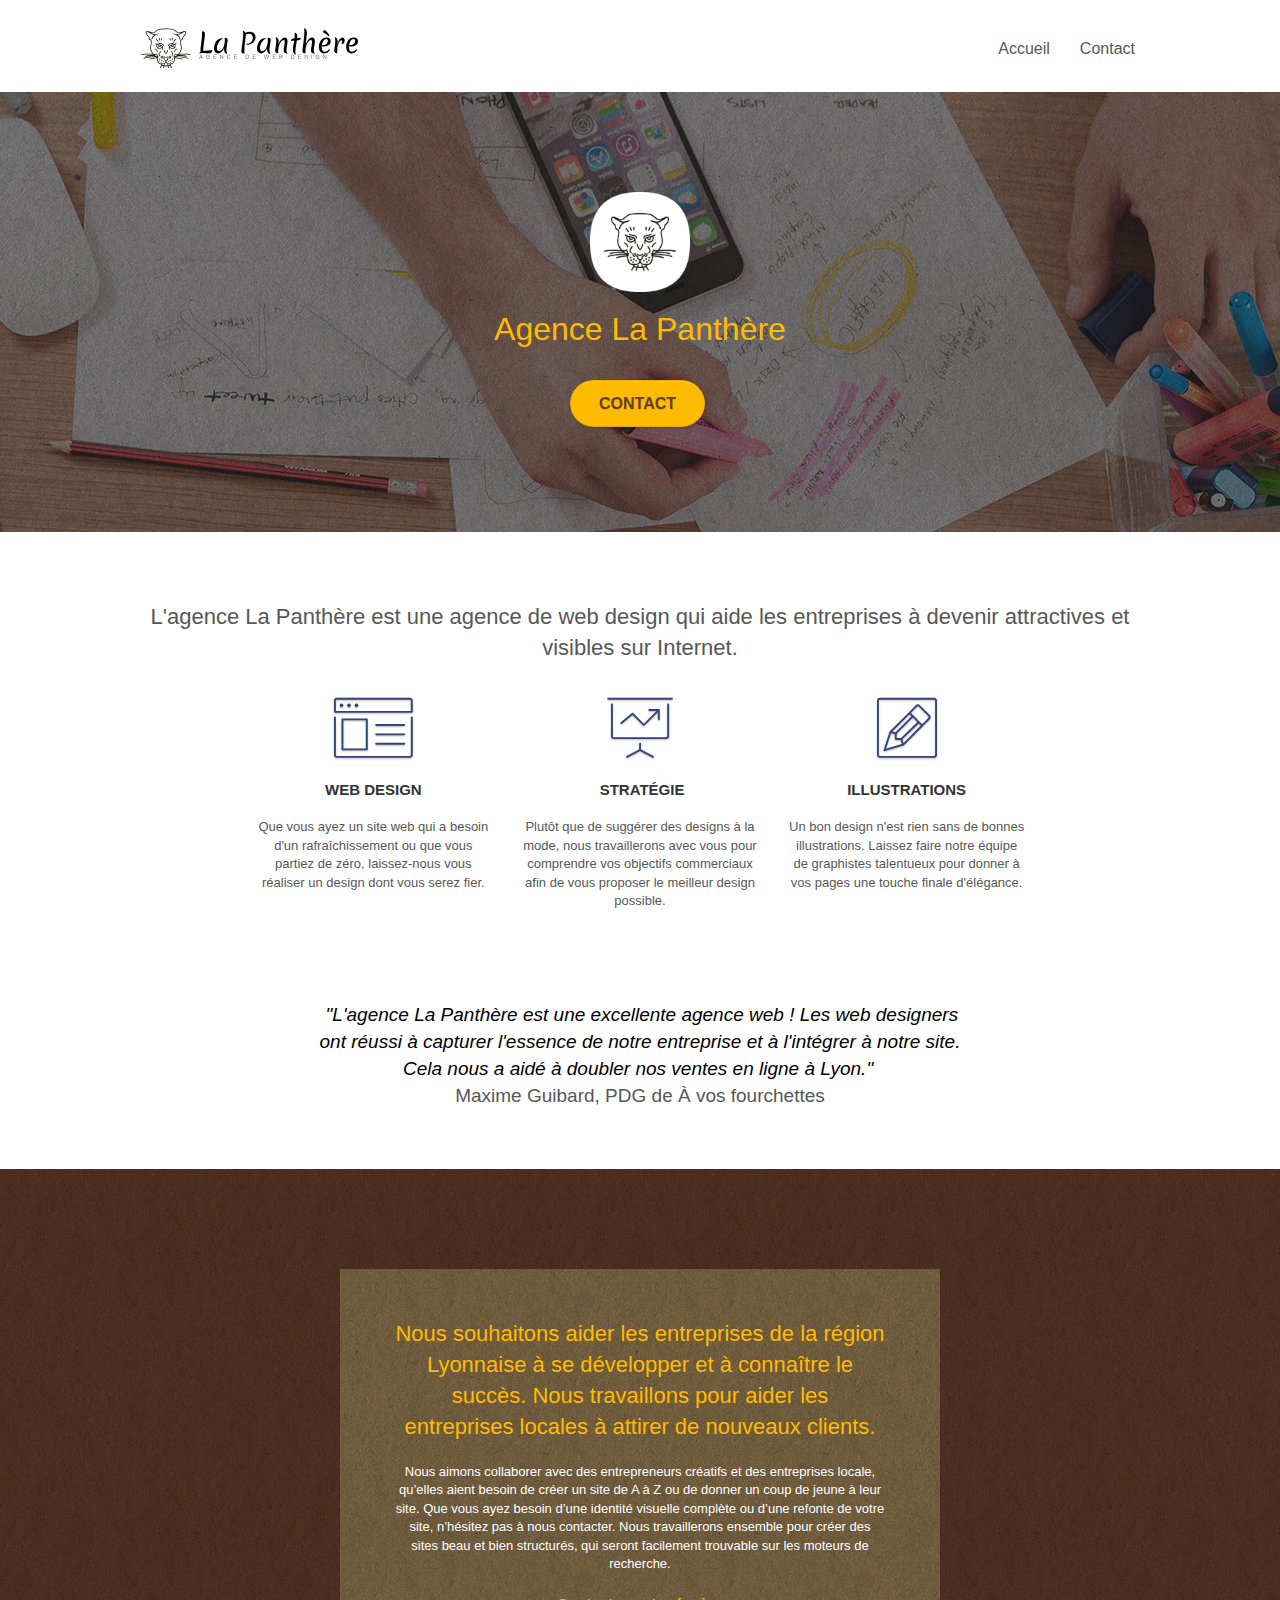
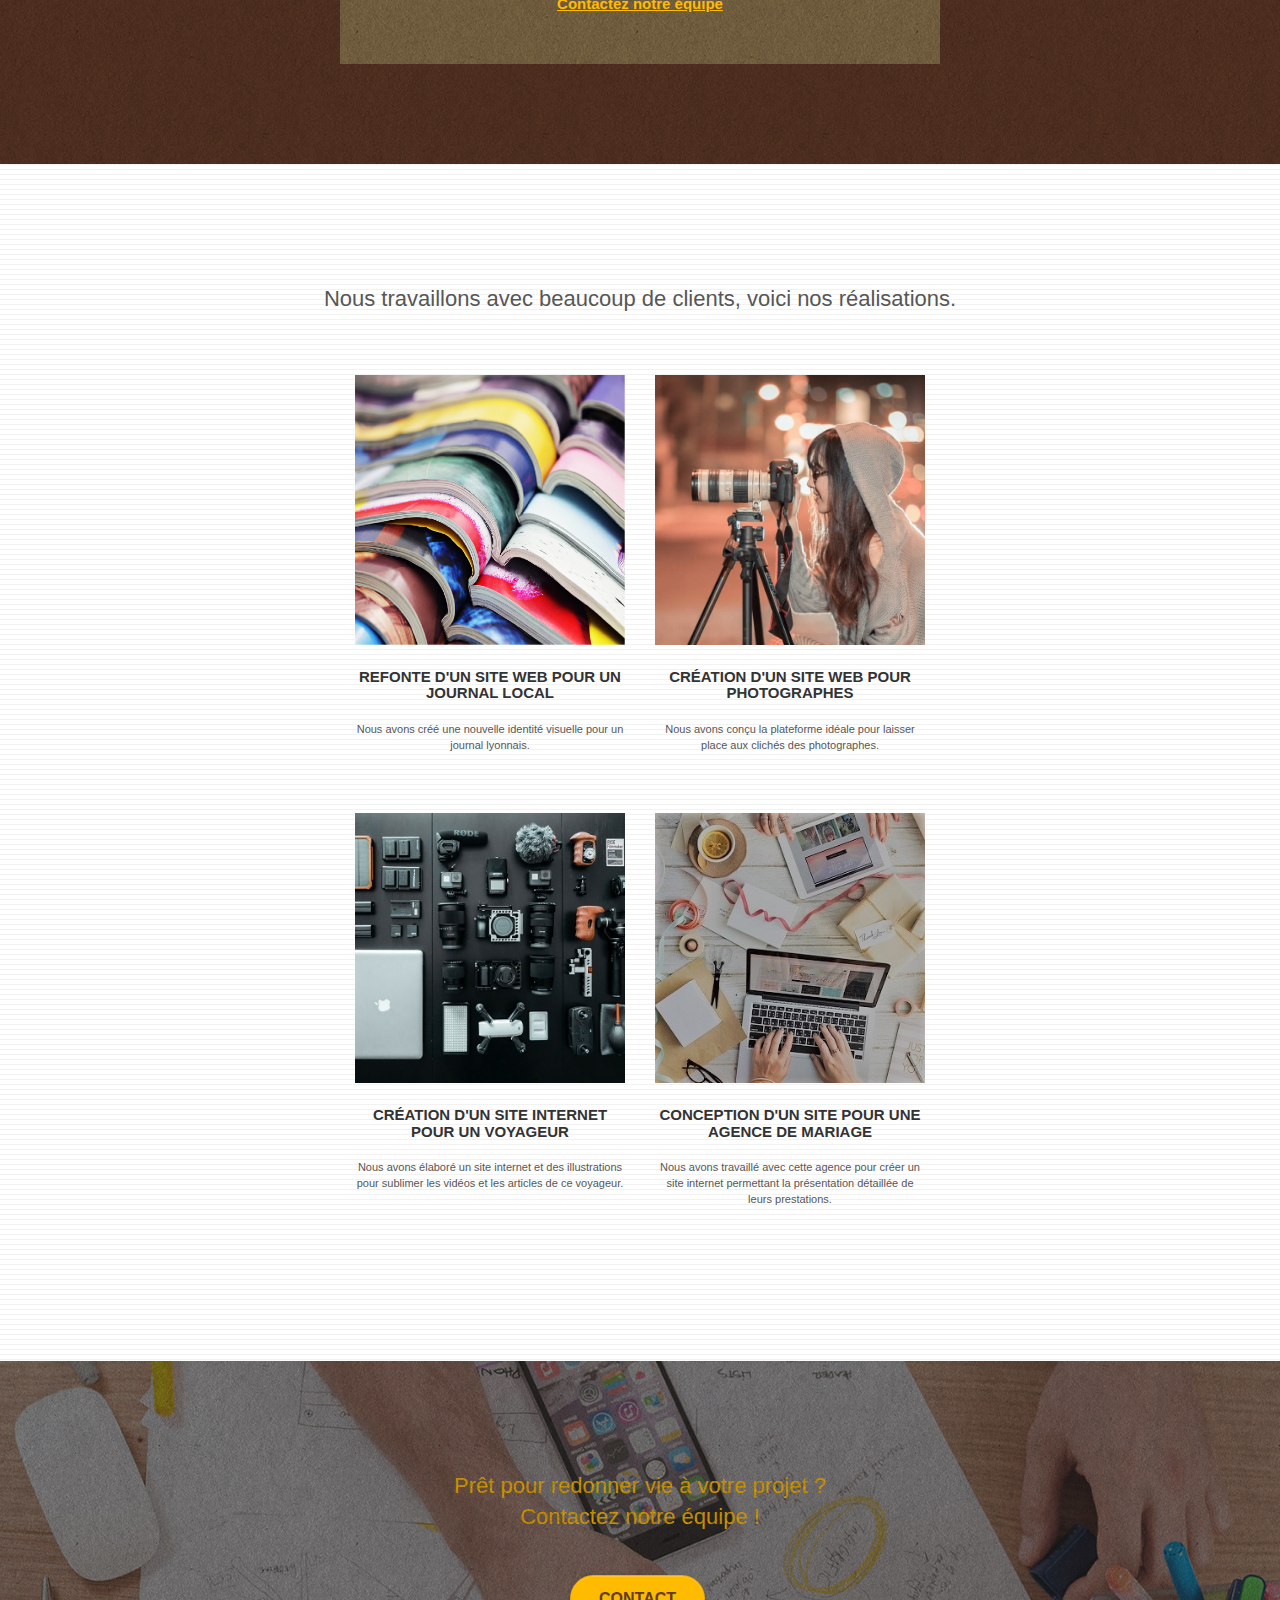
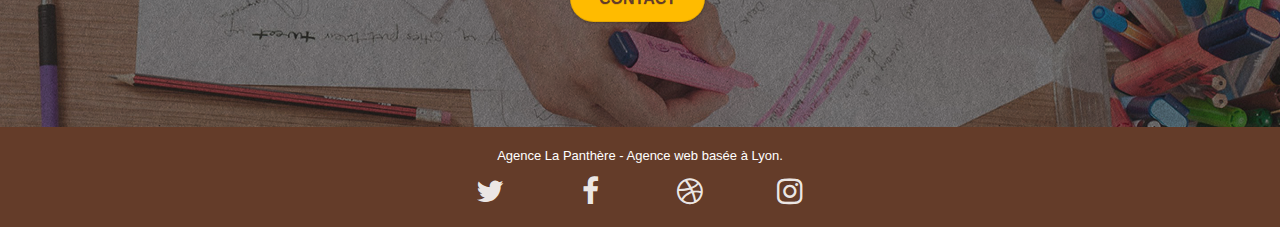
<file: index.html>
<!DOCTYPE html>
<html lang="fr">
    <head>
        <meta charset="utf-8" />

        <meta
            name="description"
            content="La Panthère, agence de webdesign basée à Lyon, aide les entreprises à devenir attractives et visibles sur Internet. Prêt pour redonner vie à votre projet ?"
        />
        <meta
            name="viewport"
            content="width=device-width, initial-scale=1.0, viewport-fit=cover"
        />
        <link rel="shortcut icon" type="image/png" href="favicon.jpg" />

        <link rel="stylesheet" type="text/css" href="./css/bootstrap.css" />
        <link rel="stylesheet" type="text/css" href="style.css" />
        <link rel="stylesheet" type="text/css" href="./css/font-awesome.css" />
        <link rel="stylesheet" type="text/css" href="./css/et-line.css" />

        <script src="./js/jquery-2.1.0.js"></script>
        <script src="./js/bootstrap.js"></script>
        <script src="./js/blocs.js"></script>
        <script src="./js/jquery.touchSwipe.js" defer></script>
        <script src="./js/gmaps.js"></script>

        <title>La Panthère</title>

        <!-- Analytics -->

        <!-- Analytics END -->
    </head>
    <body>
        <!-- Principal conteneur -->
        <div class="page-container">
            <!-- bloc-0 -->
            <div class="bloc bgc-white l-bloc" id="bloc-0">
                <div class="container bloc-sm">
                    <nav class="navbar row">
                        <div class="navbar-header">
                            <a class="navbar-brand" href="index.html"
                                ><img
                                    src="img/agence-la-panthere-monochrome.svg"
                                    alt="La panthère agence de webdesign, logo"
                                    height="40"
                            /></a>

                            <button
                                id="nav-toggle"
                                type="button"
                                class="ui-navbar-toggle navbar-toggle"
                                data-toggle="collapse"
                                data-target=".navbar-1"
                            >
                                <span class="sr-only">Toggle navigation</span
                                ><span class="icon-bar"></span
                                ><span class="icon-bar"></span
                                ><span class="icon-bar"></span>
                            </button>
                        </div>
                        <div
                            class="collapse navbar-collapse navbar-1 special-dropdown-nav"
                        >
                            <ul class="site-navigation nav navbar-nav">
                                <li>
                                    <a href="index.html">Accueil</a>
                                </li>
                                <li></li>
                                <li>
                                    <a href="contact.html">Contact</a>
                                </li>
                            </ul>
                        </div>
                    </nav>
                </div>
            </div>
            <!-- bloc-0 END -->

            <!-- bloc-1-presentation -->
            <div
                class="bloc bgc-dark-slate-blue bg-banniere d-bloc bg-t-edge bloc-bg-texture texture-paper b-parallax"
                id="bloc-1-hero"
            >
                <div class="container bloc-lg">
                    <div class="row tight-width-whitespace">
                        <div class="col-sm-12">
                            <img
                                src="img/logo.png"
                                class="center-block image-resize-mode"
                                width="100"
                                alt="Logo de La Panthère"
                            />
                            <h1 class="text-center hero-bloc-text tc-white">
                                Agence La Panthère
                            </h1>
                            <div class="text-center">
                                <a
                                    href="contact.html"
                                    class="btn btn-lg btn-clean btn-rd cta-hero btn-atomic-tangerine"
                                    id="cta-hero"
                                    >Contact</a
                                >
                            </div>
                        </div>
                    </div>
                </div>
            </div>
            <!-- bloc-1-presentation END -->

            <!-- bloc-2-services -->
            <div class="bloc bgc-white l-bloc" id="bloc-2-services">
                <div class="container bloc-md">
                    <div class="row">
                        <div class="col-sm-12 text-center font-size-up">
                            <h2>
                                L'agence La Panthère est une agence de web
                                design qui aide les entreprises à devenir
                                attractives et visibles sur Internet.
                            </h2>
                        </div>
                    </div>
                    <div class="row voffset-lg med-width-whitespace">
                        <div class="col-sm-4">
                            <div class="text-center">
                                <span
                                    class="et-icon-browser sm-shadow icon-dark-slate-blue icons icon-lg"
                                ></span>
                            </div>
                            <h3 class="mg-md text-center">Web design</h3>
                            <p class="text-center">
                                Que vous ayez un site web qui a besoin d'un
                                rafraîchissement ou que vous partiez de zéro,
                                laissez-nous vous réaliser un design dont vous
                                serez fier.
                            </p>
                        </div>
                        <div class="col-sm-4">
                            <div class="text-center">
                                <span
                                    class="et-icon-presentation sm-shadow icon-dark-slate-blue icons icon-lg"
                                ></span>
                            </div>
                            <h3 class="mg-md text-center">&nbsp;Stratégie</h3>
                            <p class="text-center">
                                Plutôt que de suggérer des designs à la mode,
                                nous travaillerons avec vous pour comprendre vos
                                objectifs commerciaux afin de vous proposer le
                                meilleur design possible.<br />
                            </p>
                        </div>
                        <div class="col-sm-4">
                            <div class="text-center">
                                <span
                                    class="et-icon-edit sm-shadow icon-dark-slate-blue icons icon-lg"
                                ></span>
                            </div>
                            <h3 class="mg-md text-center">Illustrations</h3>
                            <p class="text-center">
                                Un bon design n'est rien sans de bonnes
                                illustrations. Laissez faire notre équipe de
                                graphistes talentueux pour donner à vos pages
                                une touche finale d'élégance.
                            </p>
                        </div>
                    </div>
                    <div class="row voffset-lg voffset">
                        <div
                            class="col-xs-12 col-md-8 col-md-offset-2 text-center font-size-up"
                        >
                            <p>
                                <mark
                                    >"L'agence La Panthère est une excellente
                                    agence web ! Les web designers ont réussi à
                                    capturer l'essence de notre entreprise et à
                                    l'intégrer à notre site. Cela nous a aidé à
                                    doubler nos ventes en ligne à Lyon."</mark
                                >

                                <br />
                                Maxime Guibard, PDG de À vos fourchettes
                            </p>
                        </div>
                    </div>
                </div>
            </div>
            <!-- bloc-2-services END -->

            <!-- bloc-3-what-i-do -->
            <div
                class="bloc tc-white bgc-atomic-tangerine bg-presentation d-bloc bloc-bg-texture texture-paper b-parallax"
                id="bloc-3-what-i-do"
            >
                <div class="container bloc-lg">
                    <div
                        class="row tight-width-whitespace black-background padding-0"
                    >
                        <div class="col-sm-12">
                            <h2 class="mg-md text-center tc-white">
                                Nous souhaitons aider les entreprises de la
                                région Lyonnaise à se développer et à connaître
                                le succès. Nous travaillons pour aider les
                                entreprises locales à attirer de nouveaux
                                clients.<br />
                            </h2>
                            <p class="text-center white font-size-13">
                                Nous aimons collaborer avec des entrepreneurs
                                créatifs et des entreprises locale, qu’elles
                                aient besoin de créer un site de A à Z ou de
                                donner un coup de jeune à leur site. Que vous
                                ayez besoin d’une identité visuelle complète ou
                                d’une refonte de votre site, n’hésitez pas à
                                nous contacter. Nous travaillerons ensemble pour
                                créer des sites beau et bien structurés, qui
                                seront facilement trouvable sur les moteurs de
                                recherche. <br /><br /><a
                                    class="ltc-white bold-link font-size-15"
                                    href="contact.html"
                                    >Contactez notre équipe</a
                                ><br />
                            </p>
                        </div>
                    </div>
                </div>
            </div>
            <!-- bloc-3-what-i-do END -->

            <!-- bloc-4-portfolio -->
            <div
                class="bloc bgc-white bg-lines-h2-bg bg-repeat l-bloc"
                id="bloc-4-portfolio"
            >
                <div class="container bloc-lg">
                    <div class="row">
                        <div class="col-sm-12 text-center font-size-up">
                            <h2>
                                Nous travaillons avec beaucoup de clients, voici
                                nos réalisations.
                            </h2>
                        </div>
                    </div>
                    <div class="row tight-width-whitespace portfolio-row">
                        <div class="col-sm-6">
                            <a
                                href="#"
                                data-lightbox="img/1.jpg"
                                data-gallery-id="gallery-1"
                                data-caption="Refonte d'un site web pour un journal local"
                                data-frame="snapshot-lb"
                                ><img
                                    src="img/1.jpg"
                                    alt="Photo de magasines colorés ouverts les uns sur les autres"
                                    class="img-responsive portfolio-thumb"
                            /></a>
                            <h3 class="mg-md text-center">
                                Refonte d'un site web pour un journal local
                            </h3>
                            <p class="text-center">
                                Nous avons créé une nouvelle identité visuelle
                                pour un journal lyonnais.
                            </p>
                        </div>
                        <div class="col-sm-6">
                            <a
                                href="#"
                                data-lightbox="img/2.jpg"
                                data-gallery-id="gallery-1"
                                data-caption="Création d'un site web pour photographes"
                                data-frame="snapshot-lb"
                                ><img
                                    src="img/2.jpg"
                                    class="img-responsive portfolio-thumb"
                                    alt="Photo d'une photographe qui regarde dans l'objectif de son appareil posé sur un trépied"
                            /></a>
                            <h3 class="mg-md text-center">
                                Création d'un site web pour photographes
                            </h3>
                            <p class="text-center">
                                Nous avons conçu la plateforme idéale pour
                                laisser place aux clichés des photographes.
                            </p>
                        </div>
                    </div>
                    <div class="row tight-width-whitespace portfolio-row">
                        <div class="col-sm-6">
                            <a
                                href="#"
                                data-lightbox="img/3.jpg"
                                data-gallery-id="gallery-1"
                                data-caption="Création d'un site internet pour un voyageur"
                                data-frame="snapshot-lb"
                                ><img
                                    src="img/3.jpg"
                                    class="img-responsive portfolio-thumb"
                                    alt="Photo de multiples accessoires de photographie, d'un macbook et d'un drone, vu du dessus"
                            /></a>
                            <h3 class="mg-md text-center">
                                Création d'un site internet pour un voyageur
                            </h3>
                            <p class="text-center">
                                Nous avons élaboré un site internet et des
                                illustrations pour sublimer les vidéos et les
                                articles de ce voyageur.
                            </p>
                        </div>
                        <div class="col-sm-6">
                            <a
                                href="#"
                                data-lightbox="img/4.jpg"
                                data-gallery-id="gallery-1"
                                data-caption="Conception d'un site pour une agence de mariage"
                                data-frame="snapshot-lb"
                                ><img
                                    src="img/4.jpg"
                                    class="img-responsive portfolio-thumb"
                                    alt="Photo d'un bureau sur lequel des personnes travaillent sur l'organisation d'un mariage"
                            /></a>
                            <h3 class="mg-md text-center">
                                Conception d'un site pour une agence de mariage
                            </h3>
                            <p class="text-center">
                                Nous avons travaillé avec cette agence pour
                                créer un site internet permettant la
                                présentation détaillée de leurs prestations.
                            </p>
                        </div>
                    </div>
                </div>
            </div>
            <!-- bloc-4-portfolio END -->

            <!-- bloc-5-cta -->
            <div
                class="bloc bgc-dark-slate-blue bg-banniere d-bloc bloc-bg-texture texture-paper"
                id="bloc-5-cta"
            >
                <div class="container bloc-lg">
                    <div class="row">
                        <h2 class="mg-md text-center tc-white">
                            Prêt pour redonner vie à votre projet ?<br />Contactez
                            notre équipe !
                        </h2>
                        <div class="col-sm-12 text-center">
                            <a
                                href="contact.html"
                                class="btn btn-atomic-tangerine btn-clean btn-rd btn-lg cta-hero"
                                >Contact</a
                            >
                        </div>
                    </div>
                </div>
            </div>
            <!-- bloc-5-cta END -->

            <!-- Footer - bloc-8 -->
            <div class="bloc bgc-atomic-tangerine d-bloc" id="bloc-8">
                <div class="container bloc-sm">
                    <div class="row">
                        <div class="col-sm-12">
                            <p class="text-center white font-size-13">
                                Agence La Panthère - Agence web basée à Lyon.<br />
                            </p>
                            <div class="flex-row row row-no-gutters social">
                                <div class="col-sm-3 margin-rl-10">
                                    <div class="text-center">
                                        <a
                                            class="social"
                                            aria-label="Twitter"
                                            href="https://twitter.com"
                                            ><span
                                                class="fa fa-twitter icon-md"
                                            ></span
                                        ></a>
                                    </div>
                                </div>
                                <div class="col-sm-3 margin-rl-10">
                                    <div class="text-center">
                                        <a
                                            class="social"
                                            aria-label="Facebook"
                                            href="https://facebook.com"
                                            ><span
                                                class="fa fa-facebook icon-md"
                                            ></span
                                        ></a>
                                    </div>
                                </div>
                                <div class="col-sm-3 margin-rl-10">
                                    <div class="text-center">
                                        <a
                                            class="social"
                                            aria-label="Dribbble"
                                            href="https://dribbble.com"
                                            ><span
                                                class="fa fa-dribbble icon-md"
                                            ></span
                                        ></a>
                                    </div>
                                </div>
                                <div class="col-sm-3 margin-rl-10">
                                    <div class="text-center">
                                        <a
                                            class="social"
                                            aria-label="Instagram"
                                            href="https://instagram.com"
                                            ><span
                                                class="fa fa-instagram icon-md"
                                            ></span
                                        ></a>
                                    </div>
                                </div>
                            </div>
                        </div>
                    </div>
                </div>
            </div>
            <!-- Footer - bloc-8 END -->
        </div>
        <!-- Principal conteneur END -->
    </body>
</html>
</file>
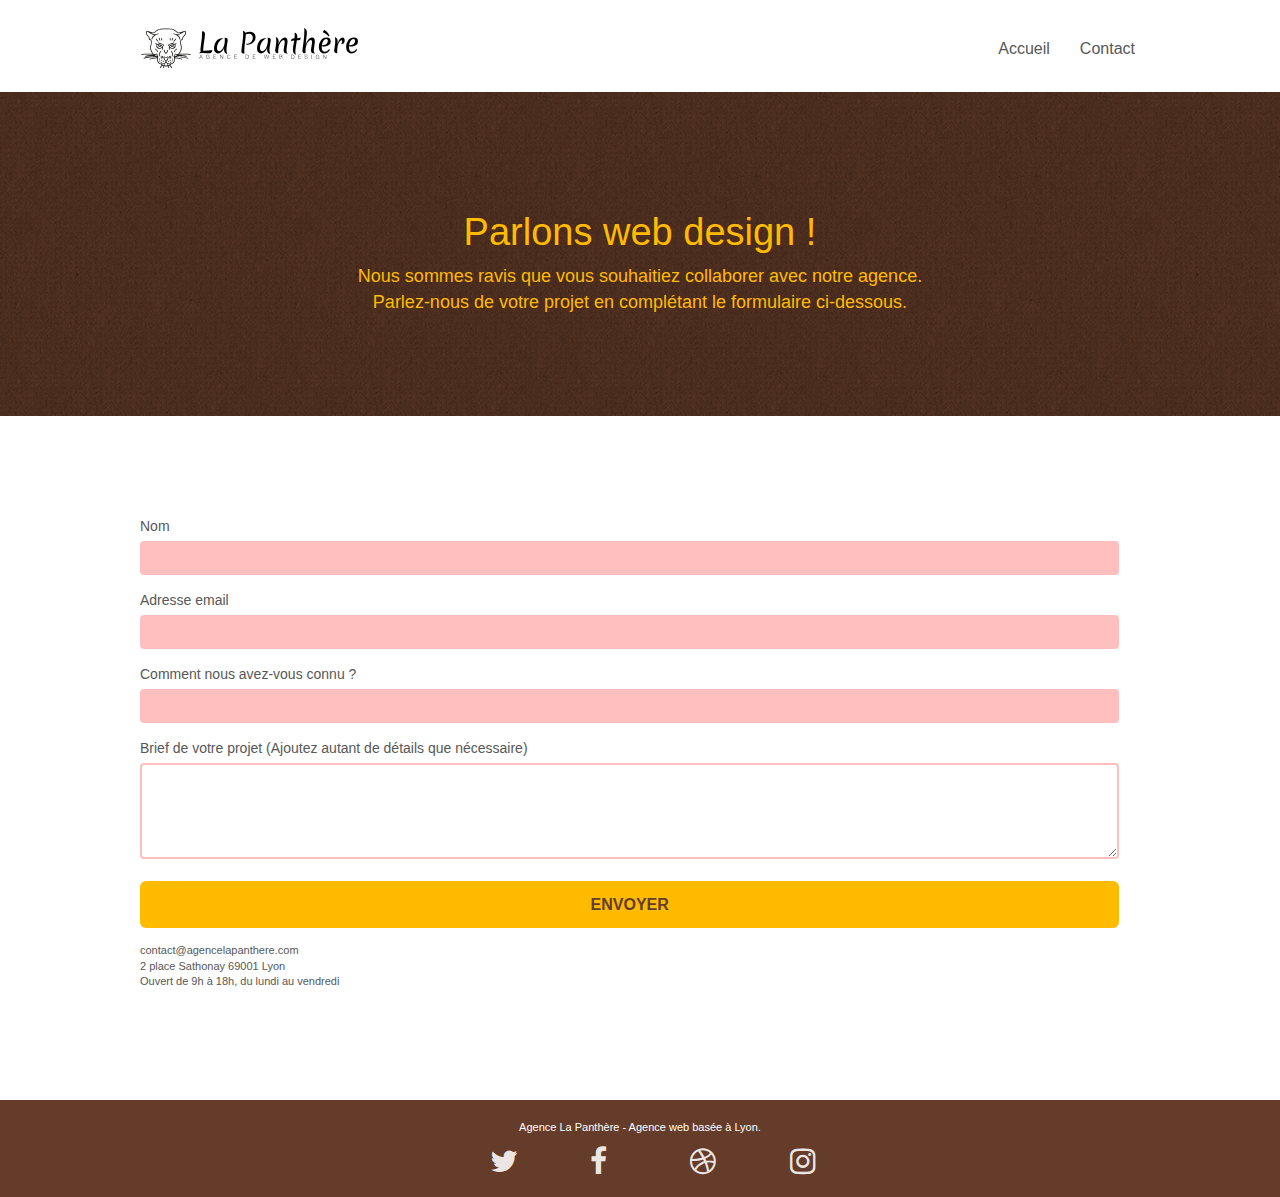
<file: contact.html>
<!DOCTYPE html>
<html lang="fr">
    <head>
        <meta charset="utf-8" />
        <meta
            name="description"
            content="La Panthère, agence de webdesign basée à Lyon, aide les entreprises à devenir attractives et visibles sur Internet. Contactez notre équipe !"
        />
        <meta
            name="viewport"
            content="width=device-width, initial-scale=1.0, viewport-fit=cover"
        />
        <link rel="shortcut icon" type="image/png" href="favicon.jpg" />

        <link rel="stylesheet" type="text/css" href="./css/bootstrap.css" />
        <link rel="stylesheet" type="text/css" href="style.css" />
        <link rel="stylesheet" type="text/css" href="./css/font-awesome.css" />
        <link rel="stylesheet" type="text/css" href="./css/et-line.css" />

        <script src="./js/jquery-2.1.0.js"></script>
        <script src="./js/bootstrap.js"></script>
        <script src="./js/blocs.js"></script>
        <script src="./js/jquery.touchSwipe.js" defer></script>
        <script src="./js/gmaps.js"></script>
        <script src="./js/jqBootstrapValidation.js"></script>
        <script src="./js/formHandler.js"></script>

        <title>Contactez-nous !</title>

        <!-- Analytics -->

        <!-- Analytics END -->
    </head>
    <body>
        <!-- Principal conteneur -->
        <div class="page-container">
            <!-- bloc-0 -->
            <div class="bloc bgc-white l-bloc" id="bloc-0">
                <div class="container bloc-sm">
                    <nav class="navbar row">
                        <div class="navbar-header">
                            <a class="navbar-brand" href="index.html"
                                ><img
                                    src="img/agence-la-panthere-monochrome.svg"
                                    alt="La Panthère agence de webdesign, logo"
                                    height="40"
                            /></a>
                            <button
                                id="nav-toggle"
                                type="button"
                                class="ui-navbar-toggle navbar-toggle"
                                data-toggle="collapse"
                                data-target=".navbar-1"
                            >
                                <span class="sr-only">Toggle navigation</span
                                ><span class="icon-bar"></span
                                ><span class="icon-bar"></span
                                ><span class="icon-bar"></span>
                            </button>
                        </div>
                        <div
                            class="collapse navbar-collapse navbar-1 special-dropdown-nav"
                        >
                            <ul class="site-navigation nav navbar-nav">
                                <li>
                                    <a href="index.html">Accueil</a>
                                </li>
                                <li></li>
                                <li>
                                    <a href="contact.html">Contact</a>
                                </li>
                            </ul>
                        </div>
                    </nav>
                </div>
            </div>
            <!-- bloc-0 END -->

            <!-- bloc-6 -->
            <div
                class="bloc bg-dots-bg bg-repeat bgc-atomic-tangerine d-bloc bloc-bg-texture texture-paper"
                id="bloc-6"
            >
                <div class="container bloc-lg">
                    <div class="row">
                        <div class="col-sm-12">
                            <h1 class="text-center hero-bloc-text tc-white">
                                Parlons web design !
                            </h1>
                            <p
                                class="text-center mg-lg tc-white tight-width-whitespace font-size-up"
                            >
                                Nous sommes ravis que vous souhaitiez collaborer
                                avec notre agence.<br />
                                Parlez-nous de votre projet en complétant le
                                formulaire ci-dessous.
                            </p>
                        </div>
                    </div>
                </div>
            </div>
            <!-- bloc-6 END -->

            <!-- bloc-7 -->
            <div class="bloc bgc-white l-bloc" id="bloc-7">
                <div class="container bloc-lg">
                    <div class="row column">
                        <div class="col-sm-6 width-98">
                            <form id="form_1">
                                <div class="form-group">
                                    <label for="name"> Nom </label>
                                    <input
                                        id="name"
                                        class="form-control"
                                        type="text"
                                        required
                                    />
                                </div>
                                <div class="form-group">
                                    <label for="email"> Adresse email </label>
                                    <input
                                        id="email"
                                        class="form-control"
                                        type="email"
                                        required
                                    />
                                </div>
                                <div class="form-group">
                                    <label for="input_504">
                                        Comment nous avez-vous connu ?
                                    </label>
                                    <input
                                        class="form-control"
                                        type="text"
                                        required
                                        id="input_504"
                                    />
                                </div>
                                <div class="form-group">
                                    <label for="message">
                                        Brief de votre projet (Ajoutez autant de
                                        détails que nécessaire)<br /> </label
                                    ><textarea
                                        id="message"
                                        class="form-control"
                                        rows="4"
                                        cols="50"
                                        required
                                    ></textarea>
                                </div>
                                <button
                                    class="bloc-button btn btn-lg btn-block cta-hero btn-atomic-tangerine"
                                    type="submit"
                                >
                                    Envoyer
                                </button>
                            </form>
                        </div>
                        <div class="col-sm-6 font-size-13 margin-t">
                            <p>
                                contact@agencelapanthere.com<br />2 place
                                Sathonay 69001 Lyon<br />Ouvert de 9h à 18h, du
                                lundi au vendredi<br />
                            </p>
                        </div>
                    </div>
                </div>
            </div>
            <!-- bloc-7 END -->

            <!-- ScrollToTop Button -->
            <a
                class="bloc-button btn btn-d scrollToTop"
                onclick="scrollToTarget('1')"
                ><span class="fa fa-chevron-up"></span
            ></a>
            <!-- ScrollToTop Button END-->

            <!-- Footer - bloc-8 -->
            <div class="bloc bgc-atomic-tangerine d-bloc" id="bloc-8">
                <div class="container bloc-sm">
                    <div class="row">
                        <div class="col-sm-12">
                            <p class="text-center white">
                                Agence La Panthère - Agence web basée à Lyon.<br />
                            </p>
                            <div class="flex-row row-no-gutters social">
                                <div class="col-sm-3">
                                    <div class="text-center margin-rl">
                                        <a
                                            class="social"
                                            aria-label="Twitter"
                                            href="https://twitter.com"
                                            ><span
                                                class="fa fa-twitter icon-md"
                                            ></span
                                        ></a>
                                    </div>
                                </div>
                                <div class="col-sm-3">
                                    <div class="text-center margin-rl">
                                        <a
                                            class="social"
                                            aria-label="Facebook"
                                            href="https://facebook.com"
                                            ><span
                                                class="fa fa-facebook icon-md"
                                            ></span
                                        ></a>
                                    </div>
                                </div>
                                <div class="col-sm-3">
                                    <div class="text-center margin-rl">
                                        <a
                                            class="social"
                                            aria-label="Dribbble"
                                            href="https://dribbble.com"
                                            ><span
                                                class="fa fa-dribbble icon-md"
                                            ></span
                                        ></a>
                                    </div>
                                </div>
                                <div class="col-sm-3">
                                    <div class="text-center margin-rl">
                                        <a
                                            class="social"
                                            aria-label="Instagram"
                                            href="https://instagram.com"
                                            ><span
                                                class="fa fa-instagram icon-md"
                                            ></span
                                        ></a>
                                    </div>
                                </div>
                            </div>
                        </div>
                    </div>
                </div>
            </div>
            <!-- Footer - bloc-8 END -->
        </div>
        <!-- Principal conteneur END -->
    </body>
</html>
</file>
<file: style.css>
body {
    margin: 0;
    padding: 0;
    background: #fff;
    overflow-x: hidden;
    -webkit-font-smoothing: antialiased;
    -moz-osx-font-smoothing: grayscale;
}

a,
button {
    transition: all 0.3s ease-in-out;
    outline: none !important;
}

a:hover {
    text-decoration: none;
    cursor: pointer;
}

#page-loading-blocs-notifaction {
    position: fixed;
    top: 0;
    bottom: 0;
    width: 100%;
    z-index: 100000;
    background: #ffffff url("img/pageload-spinner.gif") no-repeat center center;
}

.bloc {
    width: 100%;
    clear: both;
    background: 50% 50% no-repeat;
    padding: 0 50px;
    -webkit-background-size: cover;
    -moz-background-size: cover;
    -o-background-size: cover;
    background-size: cover;
    position: relative;
}

.bloc .container {
    padding-left: 0;
    padding-right: 0;
}

.bloc-lg {
    padding: 100px 50px;
}

.bloc-md {
    padding: 50px;
}

.bloc-sm {
    padding: 20px 50px;
}

.bg-center,
.bg-l-edge,
.bg-r-edge,
.bg-t-edge,
.bg-b-edge,
.bg-tl-edge,
.bg-bl-edge,
.bg-tr-edge,
.bg-br-edge,
.bg-repeat {
    -webkit-background-size: auto !important;
    -moz-background-size: auto !important;
    -o-background-size: auto !important;
    background-size: auto !important;
}

.bg-repeat {
    background: repeat;
}

.bg-t-edge {
    background: top no-repeat;
}

.bloc-bg-texture::before {
    content: "";
    background-size: 2px 2px;
    position: absolute;
    top: 0;
    bottom: 0;
    left: 0;
    right: 0;
}

.texture-paper::before {
    background: url("img/texture-paper.png");
    background-size: 280px 280px;
}

.b-parallax {
    background-attachment: fixed;
}

.d-bloc {
    color: rgba(255, 255, 255, 0.7);
}

.d-bloc button:hover {
    color: rgba(255, 255, 255, 0.9);
}

.d-bloc .icon-round,
.d-bloc .icon-square,
.d-bloc .icon-rounded,
.d-bloc .icon-semi-rounded-a,
.d-bloc .icon-semi-rounded-b {
    border-color: rgba(255, 255, 255, 0.9);
}

.d-bloc .divider-h span {
    border-color: rgba(255, 255, 255, 0.2);
}

.d-bloc .a-btn,
.d-bloc .navbar a,
.d-bloc .navbar-brand,
.d-bloc a .icon-sm,
.d-bloc a .icon-md,
.d-bloc a .icon-lg,
.d-bloc a .icon-xl,
.d-bloc h1 a,
.d-bloc h2 a,
.d-bloc h3 a,
.d-bloc h4 a,
.d-bloc h5 a,
.d-bloc h6 a,
.d-bloc p a {
    color: rgba(255, 255, 255, 0.9);
}

.d-bloc .a-btn:hover,
.d-bloc .navbar a:hover,
.d-bloc .navbar-brand:hover,
.d-bloc a:hover .icon-sm,
.d-bloc a:hover .icon-md,
.d-bloc a:hover .icon-lg,
.d-bloc a:hover .icon-xl,
.d-bloc h1 a:hover,
.d-bloc h2 a:hover,
.d-bloc h3 a:hover,
.d-bloc h4 a:hover,
.d-bloc h5 a:hover,
.d-bloc h6 a:hover,
.d-bloc p a:hover {
    color: rgba(255, 255, 255, 1);
}

.d-bloc .navbar-toggle .icon-bar {
    background: rgba(255, 255, 255, 1);
}

.d-bloc .btn-wire,
.d-bloc .btn-wire:hover {
    color: rgba(255, 255, 255, 1);
    border-color: rgba(255, 255, 255, 1);
}

.d-bloc .panel {
    color: rgba(0, 0, 0, 0.5);
}

.d-bloc .panel button:hover {
    color: rgba(0, 0, 0, 0.7);
}

.d-bloc .panel icon {
    border-color: rgba(0, 0, 0, 0.7);
}

.d-bloc .panel .divider-h span {
    border-color: rgba(0, 0, 0, 0.1);
}

.d-bloc .panel .a-btn {
    color: rgba(0, 0, 0, 0.6);
}

.d-bloc .panel .a-btn:hover {
    color: rgba(0, 0, 0, 1);
}

.d-bloc .panel .btn-wire,
.d-bloc .panel .btn-wire:hover {
    color: rgba(0, 0, 0, 0.7);
    border-color: rgba(0, 0, 0, 0.3);
}

.d-bloc .panel,
.l-bloc {
    color: rgba(0, 0, 0, 0.5);
}

.d-bloc .panel button:hover,
.l-bloc button:hover {
    color: rgba(0, 0, 0, 0.7);
}

.l-bloc .icon-round,
.l-bloc .icon-square,
.l-bloc .icon-rounded,
.l-bloc .icon-semi-rounded-a,
.l-bloc .icon-semi-rounded-b {
    border-color: rgba(0, 0, 0, 0.7);
}

.d-bloc .panel .divider-h span,
.l-bloc .divider-h span {
    border-color: rgba(0, 0, 0, 0.1);
}

.d-bloc .panel .a-btn,
.l-bloc .a-btn,
.l-bloc .navbar a,
.l-bloc .navbar-brand,
.l-bloc a .icon-sm,
.l-bloc a .icon-md,
.l-bloc a .icon-lg,
.l-bloc a .icon-xl,
.l-bloc h1 a,
.l-bloc h2 a,
.l-bloc h3 a,
.l-bloc h4 a,
.l-bloc h5 a,
.l-bloc h6 a,
.l-bloc p a {
    color: rgba(0, 0, 0, 0.6);
}

.d-bloc .panel .a-btn:hover,
.l-bloc .a-btn:hover,
.l-bloc .navbar a:hover,
.l-bloc .navbar-brand:hover,
.l-bloc a:hover .icon-sm,
.l-bloc a:hover .icon-md,
.l-bloc a:hover .icon-lg,
.l-bloc a:hover .icon-xl,
.l-bloc h1 a:hover,
.l-bloc h2 a:hover,
.l-bloc h3 a:hover,
.l-bloc h4 a:hover,
.l-bloc h5 a:hover,
.l-bloc h6 a:hover,
.l-bloc p a:hover {
    color: rgba(0, 0, 0, 1);
}

.l-bloc .navbar-toggle .icon-bar {
    color: rgba(0, 0, 0, 0.6);
}

.d-bloc .panel .btn-wire,
.d-bloc .panel .btn-wire:hover,
.l-bloc .btn-wire,
.l-bloc .btn-wire:hover {
    color: rgba(0, 0, 0, 0.7);
    border-color: rgba(0, 0, 0, 0.3);
}

.voffset {
    margin-top: 30px;
}

.voffset-lg {
    margin-top: 80px;
}

.row-no-gutters {
    margin-right: 0;
    margin-left: 0;
}

.row.row-no-gutters > [class^="col-"],
.row.row-no-gutters > [class*=" col-"] {
    padding-right: 0;
    padding-left: 0;
}

#bloc-1-hero h1 {
    font-size: 32px;
}

.navbar {
    margin-bottom: 0;
    z-index: 1;
}

.navbar-brand {
    height: auto;
    padding: 3px 15px;
    font-size: 25px;
    font-weight: normal;
    font-weight: 600;
    line-height: 44px;
}

.navbar-brand img {
    max-height: 200px;
    margin: 0 5px 0 0;
    display: inline;
}

.navbar-brand img[src$="svg"] {
    min-width: 100px;
}

.nav-center .navbar-brand img {
    margin: 0;
}

.navbar .nav {
    padding-top: 2px;
    margin-right: -16px;
    float: right;
    z-index: 1;
}

.nav > li {
    float: left;
    margin-top: 4px;
    font-size: 16px;
}

.navbar-nav .open .dropdown-menu > li > a {
    text-align: inherit;
}

.nav > li a:hover,
.nav > li a:focus {
    background: transparent;
}

.navbar-toggle {
    margin: 10px 10px 0 0;
    border: 0px;
}

.navbar-toggle:hover {
    background: transparent !important;
}

.navbar-toggle .icon-bar {
    background-color: rgba(0, 0, 0, 0.5);
    width: 26px;
}

.nav-invert .navbar .nav {
    float: left;
}

.nav-invert .navbar-header,
.nav-invert .navbar-brand {
    float: right;
    position: relative;
    z-index: 2;
}

@media (min-width: 768px) {
    .site-navigation {
        position: absolute;
        top: 50%;
        right: 20px;
        transform: translate(0, -50%);
        -webkit-transform: translateY(-50%);
    }
    .nav > li .dropdown-menu a,
    .nav > li .dropdown-menu a:hover {
        color: #484848;
    }
    .nav-invert .site-navigation {
        left: 0;
        right: 0;
    }
    .nav-center {
        text-align: center;
    }
    .nav-center .navbar-header {
        width: 100%;
    }
    .nav-center .navbar-header,
    .nav-center .navbar-brand,
    .nav-center .nav > li {
        float: none;
        display: inline-block;
    }
    .nav-center .site-navigation {
        position: relative;
        width: 100%;
        right: 0;
        margin-right: 0px;
        margin-top: 20px;
    }
    .nav-center.mini-nav .navbar-toggle {
        float: none;
        margin: 10px auto 0;
    }
}

.nav > li > .dropdown a {
    background: none !important;
    display: block;
    padding: 14px 15px;
}

nav .caret {
    margin: 0 5px;
}

.dropdown-menu .dropdown-menu {
    top: -8px;
    left: 100%;
}

.dropdown-menu .dropmenu-flow-right {
    top: 100%;
    left: 0;
    margin-left: -1px;
    border-top-left-radius: 0;
    border-top-right-radius: 0;
}

.dropdown-menu .dropdown span {
    border: 4px solid black;
    border-top-color: transparent;
    border-right-color: transparent;
    border-bottom-color: transparent;
    margin: 6px -5px 0 0 !important;
    float: right;
}

.mg-md {
    margin-top: 10px;
    margin-bottom: 20px;
}

.mg-lg {
    margin-top: 10px;
    margin-bottom: 40px;
}

.btn {
    margin: 0 5px 5px 0;
}

.btn.pull-right {
    margin: 0 0 5px 5px;
}

.btn-d,
.btn-d:hover,
.btn-d:focus {
    color: #fff;
    background: rgba(0, 0, 0, 0.3);
}

button {
    outline: none !important;
}

.btn-rd {
    border-radius: 40px;
}

.btn-clean {
    border: 1px solid rgba(0, 0, 0, 0.08);
    border-bottom-color: rgba(0, 0, 0, 0.1);
    text-shadow: 0 1px 0 rgba(0, 0, 1, 0.1);
    box-shadow: 0 1px 3px rgba(0, 0, 1, 0.25),
        inset 0 1px 0 0 rgba(255, 255, 255, 0.15);
}

.icon-md {
    font-size: 30px !important;
}

.icon-lg {
    font-size: 60px !important;
}

.sm-shadow {
    text-shadow: 0 1px 2px rgba(0, 0, 0, 0.3);
}

.panel-sq,
.panel-sq .panel-heading,
.panel-sq .panel-footer {
    border-radius: 0;
}

.panel-rd {
    border-radius: 30px;
}

.panel-rd .panel-heading {
    border-radius: 29px 29px 0 0;
}

.panel-rd .panel-footer {
    border-radius: 0 0 29px 29px;
}

.form-control {
    border-color: rgba(0, 0, 0, 0.1);
    box-shadow: none;
}

.scrollToTop {
    width: 40px;
    height: 40px;
    position: fixed;
    bottom: 20px;
    right: 20px;
    opacity: 0;
    z-index: 500;
    transition: all 0.3s ease-in-out;
}

.scrollToTop span {
    margin-top: 6px;
}

.showScrollTop {
    font-size: 14px;
    opacity: 1;
}

a[data-lightbox] {
    position: relative;
    display: block;
    text-align: center;
}

a[data-lightbox]:hover::before {
    content: "+";
    font-family: "HelveticaNeue-Light", "Helvetica Neue Light", "Helvetica Neue",
        Helvetica, Arial;
    font-size: 32px;
    width: 50px;
    height: 50px;
    margin-left: -25px;
    border-radius: 50%;
    background: rgba(0, 0, 0, 0.6);
    color: #fff;
    font-weight: 100;
    z-index: 1;
    position: absolute;
    top: 50%;
    transform: translateY(-50%);
    -webkit-transform: translateY(-50%);
}

a[data-lightbox]:hover img {
    opacity: 0.6;
    -webkit-animation-fill-mode: none;
    animation-fill-mode: none;
}

#lightbox-modal {
    display: flex;
    align-items: center;
}

#lightbox-modal .modal-dialog {
    width: 90%;
    max-width: 900px;
    margin: 0 auto 0;
}

#lightbox-modal .modal-dialog img {
    max-height: 90vh;
    margin: 0 auto;
}

.lightbox-caption {
    padding: 20px;
    color: #fff;
    background: rgba(0, 0, 0, 0.5);
    position: absolute;
    left: 15px;
    right: 15px;
    bottom: 5px;
}

.close-lightbox {
    color: #fff;
    font-size: 30px;
    position: absolute;
    top: 20px;
    right: 20px;
    z-index: 20;
    background: rgba(0, 0, 0, 0.5);
    border: none;
    line-height: 30px;
    padding: 0 9px 5px;
    opacity: 0.3;
}

.close-lightbox:hover,
.next-lightbox:hover,
.prev-lightbox:hover {
    opacity: 1;
    color: #fff;
}

.next-lightbox,
.prev-lightbox {
    font-size: 20px;
    color: rgba(255, 255, 255, 0.9);
    background: rgba(0, 0, 0, 0.5);
    transition: all 0.2s ease-in-out;
    position: absolute;
    top: 45%;
    z-index: 1;
    opacity: 0.4;
}

.next-lightbox {
    padding: 6px 8px 1px 13px;
    right: 25px;
}

.prev-lightbox {
    padding: 6px 13px 1px 10px;
    left: 25px;
}

.snapshot-lb .modal-body {
    padding-bottom: 45px;
}

.snapshot-lb .lightbox-caption {
    padding: 0;
    color: rgba(0, 0, 0, 0.5);
    background: none;
}

h1,
h2,
h3,
h4,
h5,
h6,
p,
label,
.btn,
a {
    font-family: "helvetica";
    font-weight: 400;
    color: #575757 !important;
}

.container {
    max-width: 1000px;
}

.hero-bloc-text {
    font-size: 38px;
}

.hero-bloc-text-sub {
    font-size: 36px;
}

.statement-bloc-text {
    line-height: 26px;
    font-style: italic;
    font-size: 20px;
    text-align: center;
    font-weight: lighter;
    max-width: 520px;
    margin: auto auto auto auto;
}

p {
    font-size: 11px;
}

.tight-width-whitespace {
    max-width: 600px;
    margin: auto auto auto auto;
}

.h1 {
    font-size: 20px;
    font-family: "Open Sans";
}

.cta-hero {
    margin-top: 22px;
    color: #ffffff !important;
    text-transform: uppercase;
    padding: 12px 28px 12px 28px;
    font-size: 16px;
    font-weight: 700;
}

.social {
    max-width: 400px;
    margin: auto auto auto auto;
}

h2 {
    font-size: 22px;
    line-height: 1.4em;
}

h3 {
    font-size: 15px;
    text-transform: uppercase;
    font-weight: 700;
    color: #333333 !important;
}

.med-width-whitespace {
    max-width: 800px;
    margin: auto auto auto auto;
    box-shadow: 0px 0px 0px #000000;
}

h1 {
    color: #333333 !important;
}

h4 {
    color: #333333 !important;
}

.icons {
    margin-bottom: 14px;
    margin-top: 24px;
}

.white {
    color: #ffffff !important;
}

.portfolio-thumb {
    margin-bottom: 24px;
}

.portfolio-row {
    margin-bottom: 44px;
    margin-top: 50px;
}

.avatar {
    box-shadow: 0px 4px 9px rgba(0, 0, 0, 0.3);
}

.black-background {
    background-color: rgba(165, 147, 99, 0.7);
    padding: 40px 40px 40px 40px;
}

.bold-link {
    font-weight: 900;
    text-decoration: underline !important;
}

.bgc-white {
    background-color: #ffffff;
}

.bgc-dark-slate-blue {
    background-color: #364577;
}

.bgc-atomic-tangerine {
    background-color: #643c29;
}

.tc-white {
    color: #ffbb00 !important;
}

.btn-atomic-tangerine {
    background: #ffbb00;
    color: #643c29 !important;
}

.btn-atomic-tangerine:hover {
    background: #3f261a !important;
    color: #ffbb00 !important;
}

.ltc-white {
    color: #ffbb00 !important;
}

.ltc-white:hover {
    color: #cccccc !important;
}

.ltc-atomic-tangerine {
    color: #f3976c !important;
}

.ltc-atomic-tangerine:hover {
    color: #c27956 !important;
}

.icon-dark-slate-blue {
    color: #364577 !important;
    border-color: #364577 !important;
}

.bg-dots-bg {
    background-image: url("img/dots-bg.png");
}

.bg-lines-h2-bg {
    background-image: url("img/lines-h2-bg.png");
}

.bg-banniere {
    background-image: url("img/agence-la-panthere.jpg");
}

.bg-presentation {
    background-image: url("img/image-de-presentation.jpg");
}

@media (max-width: 1024px) {
    .bloc {
        padding-left: 20px;
        padding-right: 20px;
    }
    .bloc.full-width-bloc,
    .bloc-tile-2.full-width-bloc .container,
    .bloc-tile-3.full-width-bloc .container,
    .bloc-tile-4.full-width-bloc .container {
        padding-left: 0;
        padding-right: 0;
    }
}

@media (max-width: 992px) and (min-width: 768px) {
    .navbar .nav {
        max-width: 80%;
    }
    .nav-center.navbar .nav {
        max-width: 100%;
    }
}

@media only screen and (min-width: 768px) and (max-width: 1024px) and (orientation: landscape) {
    .b-parallax {
        background-attachment: scroll;
    }
}

@media only screen and (min-width: 1024px) and (max-width: 1366px) and (-webkit-min-device-pixel-ratio: 1.5) {
    .b-parallax {
        background-attachment: scroll;
    }
}

@media (max-width: 991px) {
    .container {
        width: 100%;
    }
    .b-parallax {
        background-attachment: scroll;
    }
    .page-container,
    #hero-bloc {
        overflow-x: hidden;
        position: relative;
    }
    .bloc {
        padding-left: 10px;
        padding-right: 10px;
    }
    .bloc-group,
    .bloc-group .bloc {
        display: block;
        width: 100%;
    }
    .bloc-fill-screen .fill-bloc-top-edge,
    .bloc-fill-screen .fill-bloc-bottom-edge {
        padding: 0 20px;
        padding-left: 10px;
        padding-right: 10px;
    }
}

@media (max-width: 767px) {
    .page-container {
        overflow-x: hidden;
        position: relative;
    }
    h1,
    h2,
    h3,
    h4,
    h5,
    h6,
    p,
    #disqus_thread {
        padding-left: 10px !important;
        padding-right: 10px !important;
    }
    .b-parallax {
        background-attachment: scroll;
    }
    .navbar .nav {
        padding-top: 0;
        border-top: 1px solid rgba(0, 0, 0, 0.2);
        float: none !important;
    }
    .navbar.row {
        margin-left: 0;
        margin-right: 0;
    }
    .site-navigation {
        position: inherit;
        transform: none;
        -webkit-transform: none;
        -ms-transform: none;
    }
    .nav > li {
        margin-top: 0;
        border-bottom: 1px solid rgba(0, 0, 0, 0.1);
        background: rgba(0, 0, 0, 0.05);
        text-align: left;
        padding-left: 15px;
        width: 100%;
    }
    .nav > li:hover {
        background: rgba(0, 0, 0, 0.08);
    }
    .dropdown .dropdown a .caret {
        float: none;
        margin: 5px 0 0 10px !important;
        border: 4px solid black;
        border-bottom-color: transparent;
        border-right-color: transparent;
        border-left-color: transparent;
    }
    #hero-bloc .navbar .nav {
        background: rgba(0, 0, 0, 0.8);
    }
    #hero-bloc .navbar .nav a {
        color: rgba(255, 255, 255, 0.6);
    }
    .hero {
        padding: 50px 0;
    }
    .hero-nav {
        left: -1px;
        right: -1px;
    }
    .navbar-collapse {
        padding: 0;
        overflow-x: hidden;
        -webkit-box-shadow: none;
        box-shadow: none;
    }
    .navbar-brand img {
        max-height: 40px;
        width: auto;
    }
    .nav-invert .navbar-header {
        float: none;
        width: 100%;
    }
    .nav-invert .navbar-toggle {
        float: left;
        margin-left: 10px;
    }
    .bloc {
        padding-left: 0;
        padding-right: 0;
    }
    .bloc-xxl,
    .bloc-xl,
    .bloc-lg {
        padding: 40px 0;
    }
    .bloc-sm,
    .bloc-md {
        padding-left: 0;
        padding-right: 0;
    }
    .bloc-tile-2 .container,
    .bloc-tile-3 .container,
    .bloc-tile-4 .container,
    .bloc-fill-screen .fill-bloc-top-edge,
    .bloc-fill-screen .fill-bloc-bottom-edge {
        padding-left: 0;
        padding-right: 0;
    }
    .a-block {
        padding: 0 10px;
    }
    .btn-dwn {
        display: none;
    }
    .voffset {
        margin-top: 5px;
    }
    .voffset-md {
        margin-top: 20px;
    }
    .voffset-lg {
        margin-top: 30px;
    }
    form {
        padding: 5px;
    }
    .close-lightbox {
        display: inline-block;
    }
    .blocsapp-device-iphone5 {
        background-size: 216px 425px;
        padding-top: 60px;
        width: 216px;
        height: 425px;
    }
    .blocsapp-device-iphone5 img {
        width: 180px;
        height: 320px;
    }
    .padding-0 {
        padding: 0;
    }

    .margin-rl-10 {
        margin: 0 10px 0 10px;
    }
}

@media (max-width: 400px) {
    .bloc {
        padding-left: 0;
        padding-right: 0;
    }
}

@media (max-width: 767px) {
    .bloc-mob-center-text {
        text-align: center;
    }
}

.font-size-up {
    font-size: 18px;
}

.font-size-up p {
    font-size: 19px;
}

.font-size-13 {
    font-size: 13px;
}

.font-size-15 {
    font-size: 15px;
}

mark {
    font-style: italic;
    background: none;
}

input:invalid {
    background-color: #ffbfbf;
}
  
input:valid {
    background-color: #ddffdd;
}

input:required {
    border-color: transparent;
    border-width: 2px;
}

input {
    margin-bottom: 10px;
}

textarea:invalid {
    border: 2px #ffbfbf solid;
}

textarea:valid {
    border: 2px #ddffdd solid;
}

.flex-row {
    display: flex;
    flex-direction: row;
    justify-content: center;
}

@media screen and (min-width: 767px) {
    .margin-rl {
    margin: 0 35px 0 35px;
    }
}


.col-sm-4 p {
    font-size: 13px;
}

.column {
    display: flex;
    flex-direction: column;
}

.width-98 {
    width: 98%;
}

.margin-t {
    margin-top: 10px;
}
</file>
<file: css/et-line.css>
@font-face {
    font-family: et-line;
    src: url(../fonts/et-line.eot);
    src: url(../fonts/et-line.eot?#iefix) format('embedded-opentype'), url(../fonts/et-line.woff) format('woff'), url(../fonts/et-line.ttf) format('truetype'), url(../fonts/et-line.svg#et-line) format('svg');
    font-weight: 400;
    font-style: normal
}

.et-icon-adjustments,
.et-icon-alarmclock,
.et-icon-anchor,
.et-icon-aperture,
.et-icon-attachment,
.et-icon-bargraph,
.et-icon-basket,
.et-icon-beaker,
.et-icon-bike,
.et-icon-book-open,
.et-icon-briefcase,
.et-icon-browser,
.et-icon-calendar,
.et-icon-camera,
.et-icon-caution,
.et-icon-chat,
.et-icon-circle-compass,
.et-icon-clipboard,
.et-icon-clock,
.et-icon-cloud,
.et-icon-compass,
.et-icon-desktop,
.et-icon-dial,
.et-icon-document,
.et-icon-documents,
.et-icon-download,
.et-icon-dribbble,
.et-icon-edit,
.et-icon-envelope,
.et-icon-expand,
.et-icon-facebook,
.et-icon-flag,
.et-icon-focus,
.et-icon-gears,
.et-icon-genius,
.et-icon-gift,
.et-icon-global,
.et-icon-globe,
.et-icon-googleplus,
.et-icon-grid,
.et-icon-happy,
.et-icon-hazardous,
.et-icon-heart,
.et-icon-hotairballoon,
.et-icon-hourglass,
.et-icon-key,
.et-icon-laptop,
.et-icon-layers,
.et-icon-lifesaver,
.et-icon-lightbulb,
.et-icon-linegraph,
.et-icon-linkedin,
.et-icon-lock,
.et-icon-magnifying-glass,
.et-icon-map,
.et-icon-map-pin,
.et-icon-megaphone,
.et-icon-mic,
.et-icon-mobile,
.et-icon-newspaper,
.et-icon-notebook,
.et-icon-paintbrush,
.et-icon-paperclip,
.et-icon-pencil,
.et-icon-phone,
.et-icon-picture,
.et-icon-pictures,
.et-icon-piechart,
.et-icon-presentation,
.et-icon-pricetags,
.et-icon-printer,
.et-icon-profile-female,
.et-icon-profile-male,
.et-icon-puzzle,
.et-icon-quote,
.et-icon-recycle,
.et-icon-refresh,
.et-icon-ribbon,
.et-icon-rss,
.et-icon-sad,
.et-icon-scissors,
.et-icon-scope,
.et-icon-search,
.et-icon-shield,
.et-icon-speedometer,
.et-icon-strategy,
.et-icon-streetsign,
.et-icon-tablet,
.et-icon-target,
.et-icon-telescope,
.et-icon-toolbox,
.et-icon-tools,
.et-icon-tools-2,
.et-icon-trophy,
.et-icon-tumblr,
.et-icon-twitter,
.et-icon-upload,
.et-icon-video,
.et-icon-wallet,
.et-icon-wine {
    font-family: et-line;
    speak: none;
    font-style: normal;
    font-weight: 400;
    font-variant: normal;
    text-transform: none;
    line-height: 1;
    -webkit-font-smoothing: antialiased;
    -moz-osx-font-smoothing: grayscale;
    display: inline-block
}

.et-icon-mobile:before {
    content: "\e000"
}

.et-icon-laptop:before {
    content: "\e001"
}

.et-icon-desktop:before {
    content: "\e002"
}

.et-icon-tablet:before {
    content: "\e003"
}

.et-icon-phone:before {
    content: "\e004"
}

.et-icon-document:before {
    content: "\e005"
}

.et-icon-documents:before {
    content: "\e006"
}

.et-icon-search:before {
    content: "\e007"
}

.et-icon-clipboard:before {
    content: "\e008"
}

.et-icon-newspaper:before {
    content: "\e009"
}

.et-icon-notebook:before {
    content: "\e00a"
}

.et-icon-book-open:before {
    content: "\e00b"
}

.et-icon-browser:before {
    content: "\e00c"
}

.et-icon-calendar:before {
    content: "\e00d"
}

.et-icon-presentation:before {
    content: "\e00e"
}

.et-icon-picture:before {
    content: "\e00f"
}

.et-icon-pictures:before {
    content: "\e010"
}

.et-icon-video:before {
    content: "\e011"
}

.et-icon-camera:before {
    content: "\e012"
}

.et-icon-printer:before {
    content: "\e013"
}

.et-icon-toolbox:before {
    content: "\e014"
}

.et-icon-briefcase:before {
    content: "\e015"
}

.et-icon-wallet:before {
    content: "\e016"
}

.et-icon-gift:before {
    content: "\e017"
}

.et-icon-bargraph:before {
    content: "\e018"
}

.et-icon-grid:before {
    content: "\e019"
}

.et-icon-expand:before {
    content: "\e01a"
}

.et-icon-focus:before {
    content: "\e01b"
}

.et-icon-edit:before {
    content: "\e01c"
}

.et-icon-adjustments:before {
    content: "\e01d"
}

.et-icon-ribbon:before {
    content: "\e01e"
}

.et-icon-hourglass:before {
    content: "\e01f"
}

.et-icon-lock:before {
    content: "\e020"
}

.et-icon-megaphone:before {
    content: "\e021"
}

.et-icon-shield:before {
    content: "\e022"
}

.et-icon-trophy:before {
    content: "\e023"
}

.et-icon-flag:before {
    content: "\e024"
}

.et-icon-map:before {
    content: "\e025"
}

.et-icon-puzzle:before {
    content: "\e026"
}

.et-icon-basket:before {
    content: "\e027"
}

.et-icon-envelope:before {
    content: "\e028"
}

.et-icon-streetsign:before {
    content: "\e029"
}

.et-icon-telescope:before {
    content: "\e02a"
}

.et-icon-gears:before {
    content: "\e02b"
}

.et-icon-key:before {
    content: "\e02c"
}

.et-icon-paperclip:before {
    content: "\e02d"
}

.et-icon-attachment:before {
    content: "\e02e"
}

.et-icon-pricetags:before {
    content: "\e02f"
}

.et-icon-lightbulb:before {
    content: "\e030"
}

.et-icon-layers:before {
    content: "\e031"
}

.et-icon-pencil:before {
    content: "\e032"
}

.et-icon-tools:before {
    content: "\e033"
}

.et-icon-tools-2:before {
    content: "\e034"
}

.et-icon-scissors:before {
    content: "\e035"
}

.et-icon-paintbrush:before {
    content: "\e036"
}

.et-icon-magnifying-glass:before {
    content: "\e037"
}

.et-icon-circle-compass:before {
    content: "\e038"
}

.et-icon-linegraph:before {
    content: "\e039"
}

.et-icon-mic:before {
    content: "\e03a"
}

.et-icon-strategy:before {
    content: "\e03b"
}

.et-icon-beaker:before {
    content: "\e03c"
}

.et-icon-caution:before {
    content: "\e03d"
}

.et-icon-recycle:before {
    content: "\e03e"
}

.et-icon-anchor:before {
    content: "\e03f"
}

.et-icon-profile-male:before {
    content: "\e040"
}

.et-icon-profile-female:before {
    content: "\e041"
}

.et-icon-bike:before {
    content: "\e042"
}

.et-icon-wine:before {
    content: "\e043"
}

.et-icon-hotairballoon:before {
    content: "\e044"
}

.et-icon-globe:before {
    content: "\e045"
}

.et-icon-genius:before {
    content: "\e046"
}

.et-icon-map-pin:before {
    content: "\e047"
}

.et-icon-dial:before {
    content: "\e048"
}

.et-icon-chat:before {
    content: "\e049"
}

.et-icon-heart:before {
    content: "\e04a"
}

.et-icon-cloud:before {
    content: "\e04b"
}

.et-icon-upload:before {
    content: "\e04c"
}

.et-icon-download:before {
    content: "\e04d"
}

.et-icon-target:before {
    content: "\e04e"
}

.et-icon-hazardous:before {
    content: "\e04f"
}

.et-icon-piechart:before {
    content: "\e050"
}

.et-icon-speedometer:before {
    content: "\e051"
}

.et-icon-global:before {
    content: "\e052"
}

.et-icon-compass:before {
    content: "\e053"
}

.et-icon-lifesaver:before {
    content: "\e054"
}

.et-icon-clock:before {
    content: "\e055"
}

.et-icon-aperture:before {
    content: "\e056"
}

.et-icon-quote:before {
    content: "\e057"
}

.et-icon-scope:before {
    content: "\e058"
}

.et-icon-alarmclock:before {
    content: "\e059"
}

.et-icon-refresh:before {
    content: "\e05a"
}

.et-icon-happy:before {
    content: "\e05b"
}

.et-icon-sad:before {
    content: "\e05c"
}

.et-icon-facebook:before {
    content: "\e05d"
}

.et-icon-twitter:before {
    content: "\e05e"
}

.et-icon-googleplus:before {
    content: "\e05f"
}

.et-icon-rss:before {
    content: "\e060"
}

.et-icon-tumblr:before {
    content: "\e061"
}

.et-icon-linkedin:before {
    content: "\e062"
}

.et-icon-dribbble:before {
    content: "\e063"
}
</file>
